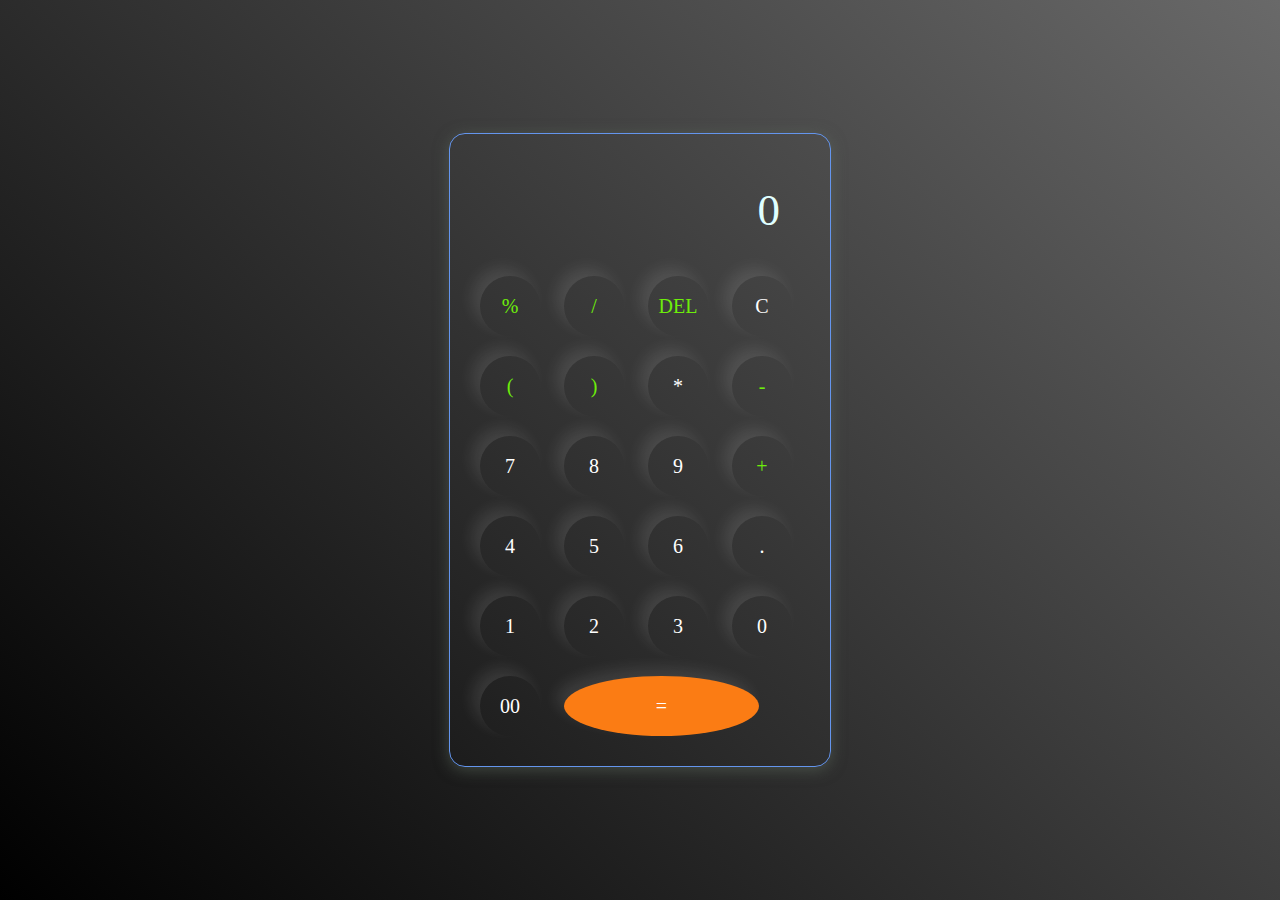
<file: calci/index.html>
<!DOCTYPE html>
<html lang="en">
  <head>
    <meta charset="UTF-8" />
    <meta http-equiv="X-UA-Compatible" content="IE=edge" />
    <meta name="viewport" content="width=device-width, initial-scale=1.0" />
    <link rel="stylesheet" href="style.css" />
    <title>Calculator - Hrishitha</title>
  </head>
  <body>
    <div class="container">
      <div class="calculator">
        <input type="text" id="inputBox" placeholder="0" />
        <div>

          <button class="button operator">%</button></button>
          <button class="button operator">/</button>
          <button class="button operator">DEL</button>
          <button class="button clearBtn">C</button>
        </div>
        <div>
          <button class="button operator">(</button>
          <button class="button operator">)</button>
          <button class="button">*</button>
          <button class="button operator">-</button>

        </div>
        <div>
          <button class="button">7</button>
          <button class="button">8</button>
          <button class="button">9</button>
          <button class="button operator">+</button>
        </div>
        <div>
          <button class="button">4</button>
          <button class="button">5</button>
          <button class="button">6</button>
          <button class="button">.</button>
        </div>
        <div>
          <button class="button">1</button>
          <button class="button">2</button>
          <button class="button">3</button>
          <button class="button">0</button>
        </div>
        <div>
          <button class="button">00</button>
          <button class="button equalBtn">=</button>
        </div>
      </div>
    </div>

    <script src="script.js"></script>
  </body>
</html>
</file>
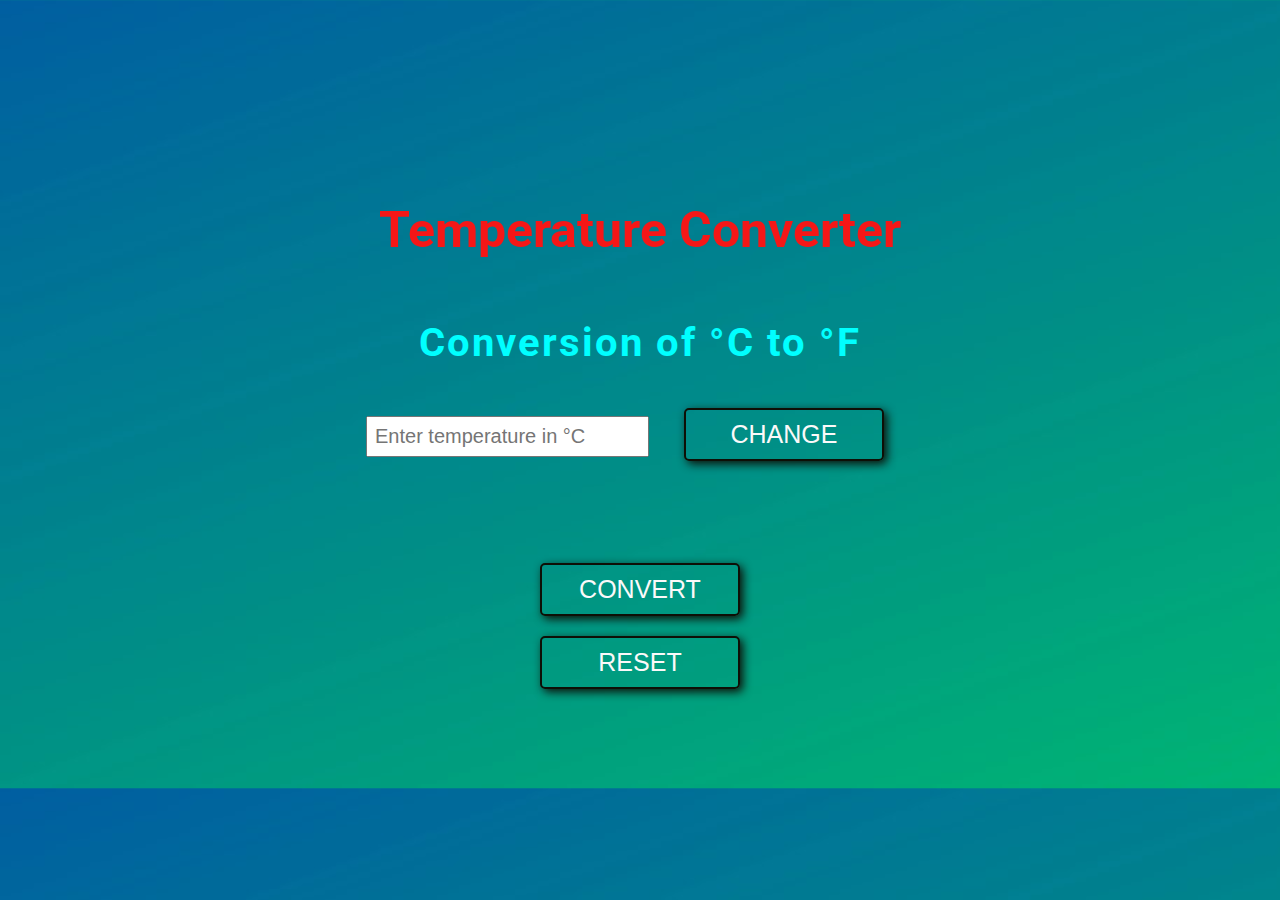
<file: Task 3/index.html>
<!DOCTYPE html>
<html lang="en">

<head>
    <meta charset="UTF-8">
    <meta http-equiv="X-UA-Compatible" content="IE=edge">
    <meta name="viewport" content="width=device-width, initial-scale=1.0">
    <meta name="description" content="Converter Celsius to Fahrenheit" />
    <meta name="keywords" content="converter, calculator, celsius, fahrenheit" />
    <meta name="author" content="Piotr Maliga" />
    <title>Temperature Converter</title>
    <main>Temperature Converter</main>

    <link href="style.css" rel="stylesheet">

    <link rel="preconcert" href="https://fonts.gstatic.com">
    <link href="https://fonts.googleapis.com/css2?family=Roboto:wght@400;700&display=swap" rel="stylesheet">


    <script src="script.js" defer></script>
</head>


<body background="bg.jpeg" style="background-size: 1400px;">
    
    <header>
        <label for="converter">Conversion of <span class="C">°C</span> to <span class="F">°F</span></label>
    </header>

    <div>
       <input type="text" id="converter" placeholder="Enter temperature in °C">
       <button class="changeButton">Change</button>
    </div>
    
    <p class="result"></p>

    <div id="buttons">
        <div>
        <button class="convertButton" style="margin:10px;">Convert</button></div>
        <div>
        <button class="resetButton"style="margin:10px;">Reset</button></div>
    </div>

</body>
</html>
</file>
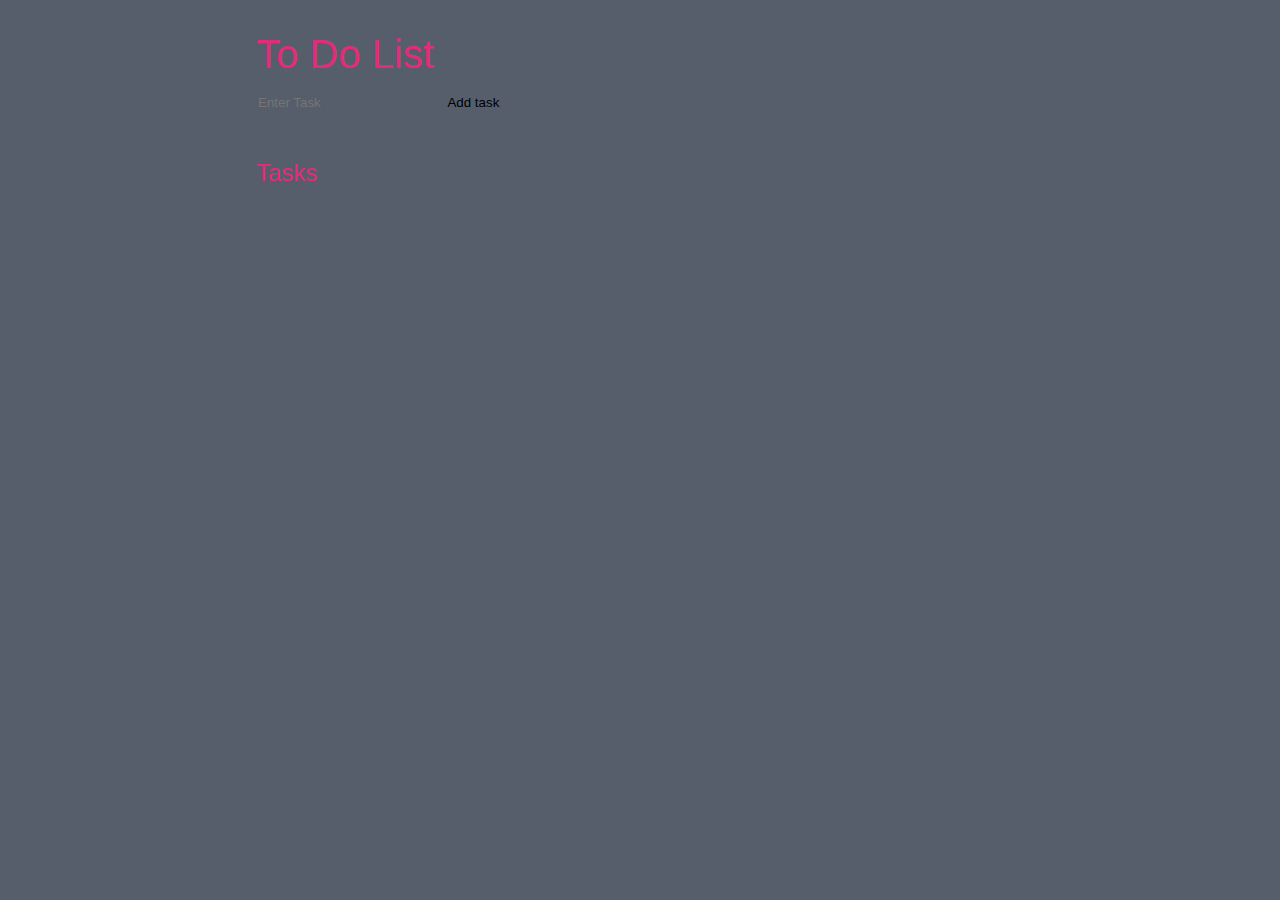
<file: To-Do-Webapp/index.html>
<!DOCTYPE html>
<html lang="en">
<head>
	<meta charset="UTF-8">
	<meta http-equiv="X-UA-Compatible" content="IE=edge">
	<meta name="viewport" content="width=device-width, initial-scale=1.0">
	<title>To Do List</title>

	<link rel="stylesheet" href="app.css" />
</head>
<body>
	
	<header>
		<h1>To Do List</h1>
		<form id="To-Do-form">
			<input 
				type="text" 
				name="To-Do-input" 
				id="To-Do-input" 
				placeholder="Enter Task" />
			<input 
				type="submit"
				id="To-Do-submit" 
				value="Add task" />
		</form>
	</header>
	<main>
		<section class="task-list">
			<h2>Tasks</h2>

			<div id="tasks">

				<!-- <div class="task">
					<div class="content">
						<input 
							type="text" 
							class="text" 
							value="A new task"
							readonly>
					</div>
					<div class="actions">
						<button class="edit">Edit</button>
						<button class="delete">Delete</button>
					</div>
				</div> -->

			</div>
		</section>
	</main>

	<script src="app.js"></script>
</body>
</html>
</file>
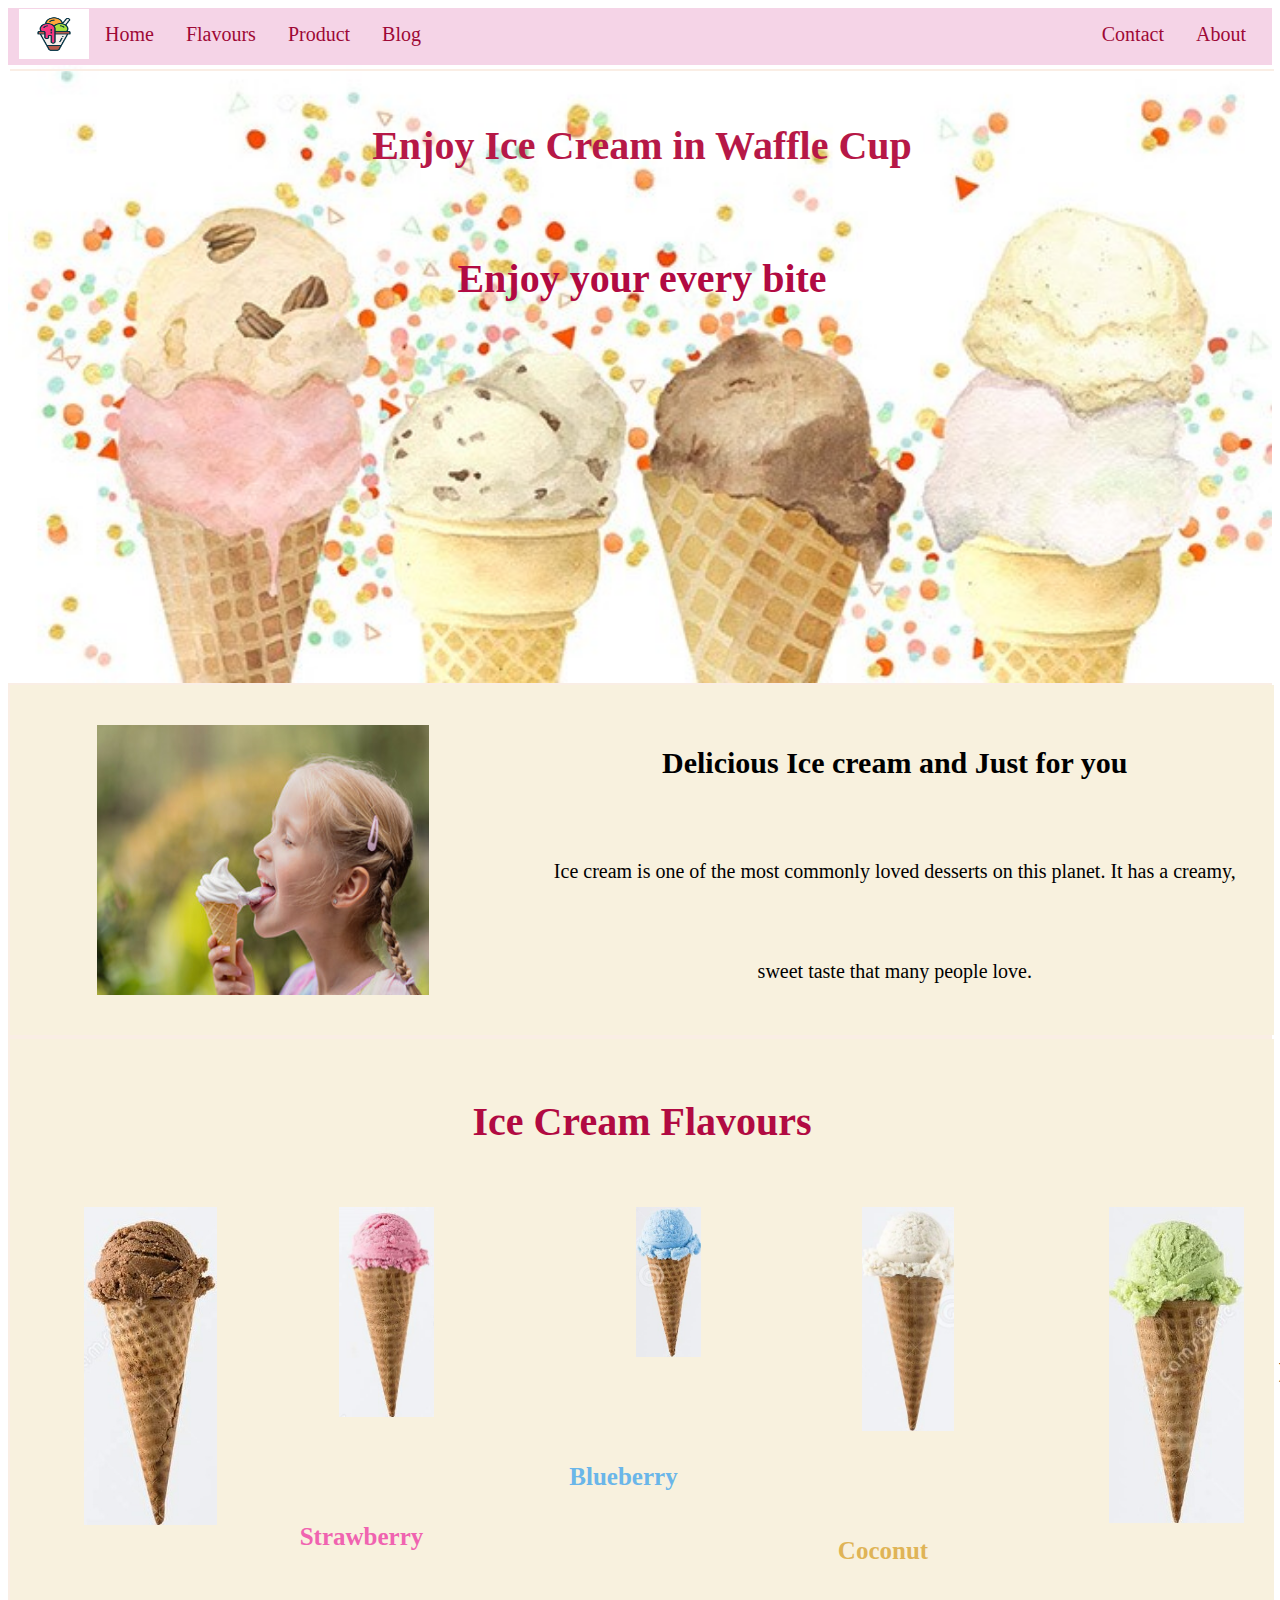
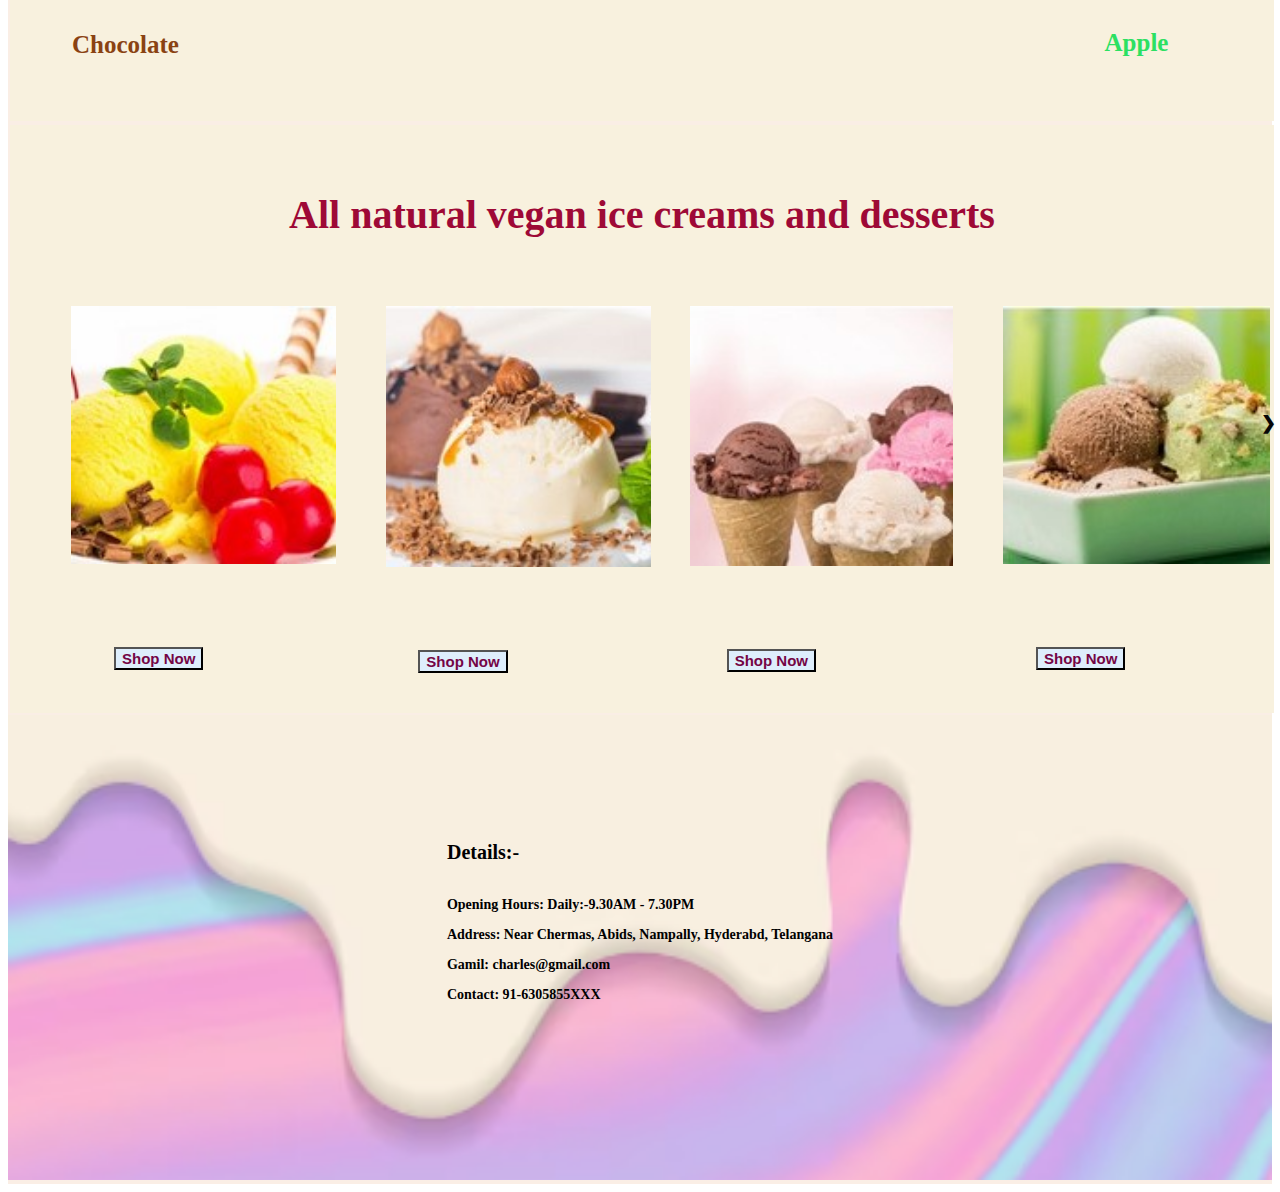
<file: Task 1/Mainpage.html>
<!DOCTYPE html>
<html>
  <head>
    <title>Charles</title>
    <link rel="stylesheet" href="styles.css">
  </head>
  <body>


    <ul style="font-size: 20px;">
      <li><img src="logo.jpg"width="80" height="50" style="padding-left:10px;"></li>
      <li><a href="#home">Home</a></li>
      <li><a href="#news">Flavours</a></li>
      <li><a href="#contact">Product</a></li>
      <li><a href="#contact">Blog</a></li>
      <li style="float:right"><a class="active" href="#about" style="padding-right:25px;">About</a></li>
      <li style="float:right"><a class="active" href="#contact">Contact</a></li>
    </ul>



    <div class="flex-container">
      <img src="img1.jpg">
      <div class="top-right">
        <!--<h3><marquee width="60%" direction="left" height="100px" font-color="#f5faf5;">
          Village Ice cream
          </marquee></h3>-->
        <h1>Enjoy Ice Cream in Waffle Cup</h1>
        <h2>Enjoy your every bite</h2>
      </div>




      <div class="row" style="background-color:rgb(248, 241, 222)">
        <div class="column left">
          <img src="img10.jpg" width="80%" height="100%" style="padding: 20px;">
        </div>
        <div class="column right" style="background-color:rgb(248, 241, 222)">
          <table>
            <tr>
              <th style="font-size: 30px;">Delicious Ice cream  and Just for you</th>
            </tr>
            <tr>
              <td style="font-size:20px;">Ice cream is one of the most commonly loved desserts on this planet. It has a creamy, sweet taste that many people love.</td>
            </tr>
          </table>
        </div>
      </div>




      <div style="background-color: rgb(248, 241, 222);">
        <h2>Ice Cream Flavours</h2>
        
        <ul style="background-color: rgb(248, 241, 222);">
        <li><img src="chocolate.jpg"width="80%" height="20%" style="padding-left: 50px;"><p style="font-size: 25px; font-weight:bold; color: rgb(138, 66, 18);">Chocolate</p></li>
        <li><img src="pink.jpg"width="60%" height="30%" style="padding-left: 50px;"><p style="font-size: 25px; font-weight:bold; color: rgb(240, 99, 176);">Strawberry</p></li>
        <li><img src="blue.jpg"width="55%" height="30%" style="padding-left: 90px;"><p style="font-size: 25px; font-weight:bold; color: rgb(106, 182, 233);">Blueberry</p></li>
        <li><img src="white.jpg"width="60%" height="30%" style="padding-left: 50px;"><p style="font-size: 25px;font-weight:bold; color: rgba(219, 169, 61, 0.849);">Coconut</p></li>
        <li><img src="green.jpg"width="80%" height="10%" style="padding-left: 80px;"><p style="font-size: 25px;font-weight:bold; color: rgb(44, 224, 98);">Apple</p></li>
        <a class="next" style=top:46%; padding=5px; onclick="plusSlides(1)">&#10095;</a></ul>
      </div> 
 




      <div class="container" style="background-color: rgb(248, 241, 222);">
        <div>
          <h3 style="font-size: 40px;">All natural vegan ice creams and desserts</h3>
        </div>
        <div>
          <ul style="background-color: rgb(248, 241, 222);">
            <li><img src="img6.jpg"width="110%" height="70%" style="padding-left: 60px;"><button type="button">Shop Now</button></li>
            <li><img src="img8.jpg"width="110%" height="70%" style="padding-left: 80px;"><button type="button">Shop Now</button></li>
            <li><img src="img7.jpg"width="110%" height="70%" style="padding-left: 70px;"><button type="button">Shop Now </button></li>
            <li><img src="img4.jpg"width="110%" height="70%" style="padding-left: 80px;"><button type="button">Shop Now</button></li>
            <a class="next" onclick="plusSlides(1)">&#10095;</a>
          </ul>
        </div> 
      </div>
      



      <div-3>
        <div class="footer">
           
        </div>
        <div>
            <img src="img12.png"width="100%" height="30%">
          <div class="centered">
            <h5 style="font-size: 20px;">Details:-</h5>
            <p style="font-size: 14px; font-weight: bold;">Opening Hours: Daily:-9.30AM - 7.30PM</p>
            <p style="font-size: 14px; font-weight: bold;">Address: Near Chermas, Abids, Nampally, Hyderabd, Telangana</p>
            <p style="font-size: 14px; font-weight: bold;">Gamil: charles@gmail.com</p>
            <p style="font-size: 14px; font-weight: bold;">Contact: 91-6305855XXX</p>
          </div>
        </div>
        </div>
        
      </div-3>    
  </div> 



  </body>
</html>
</file>
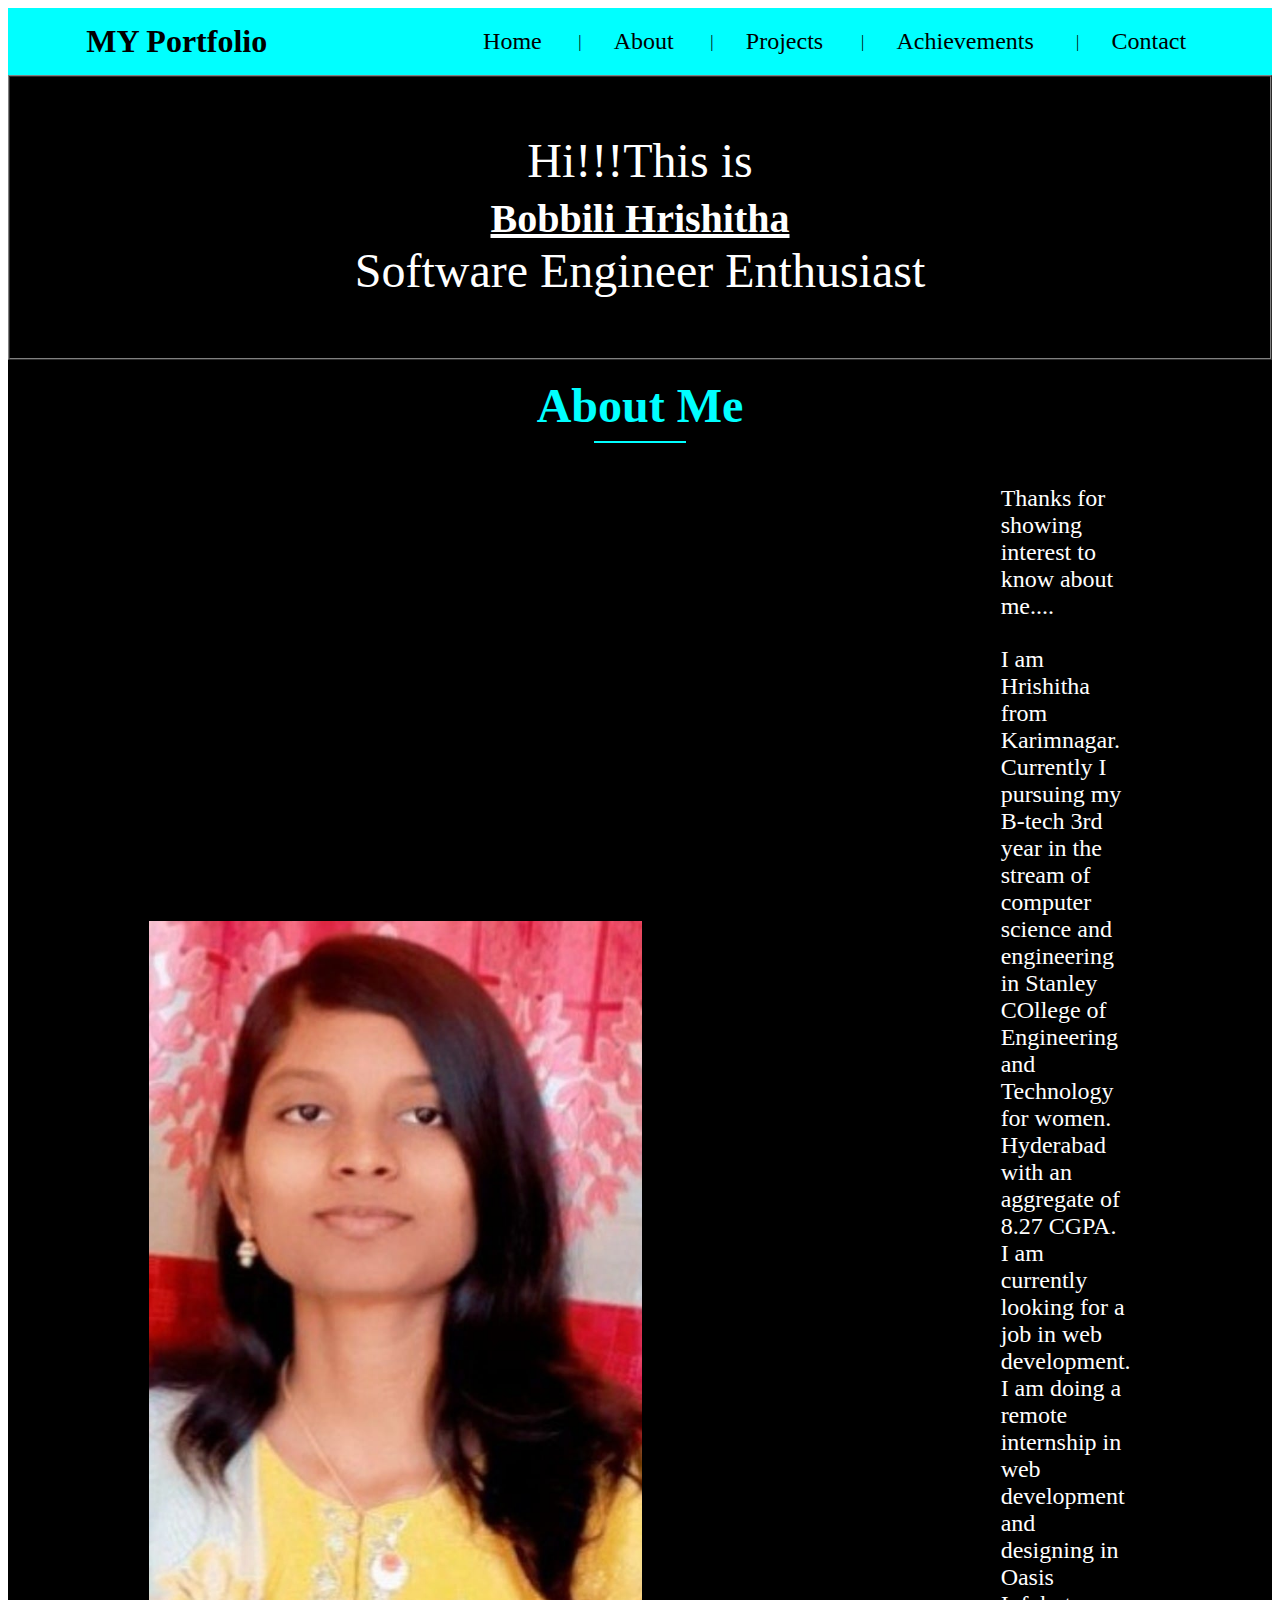
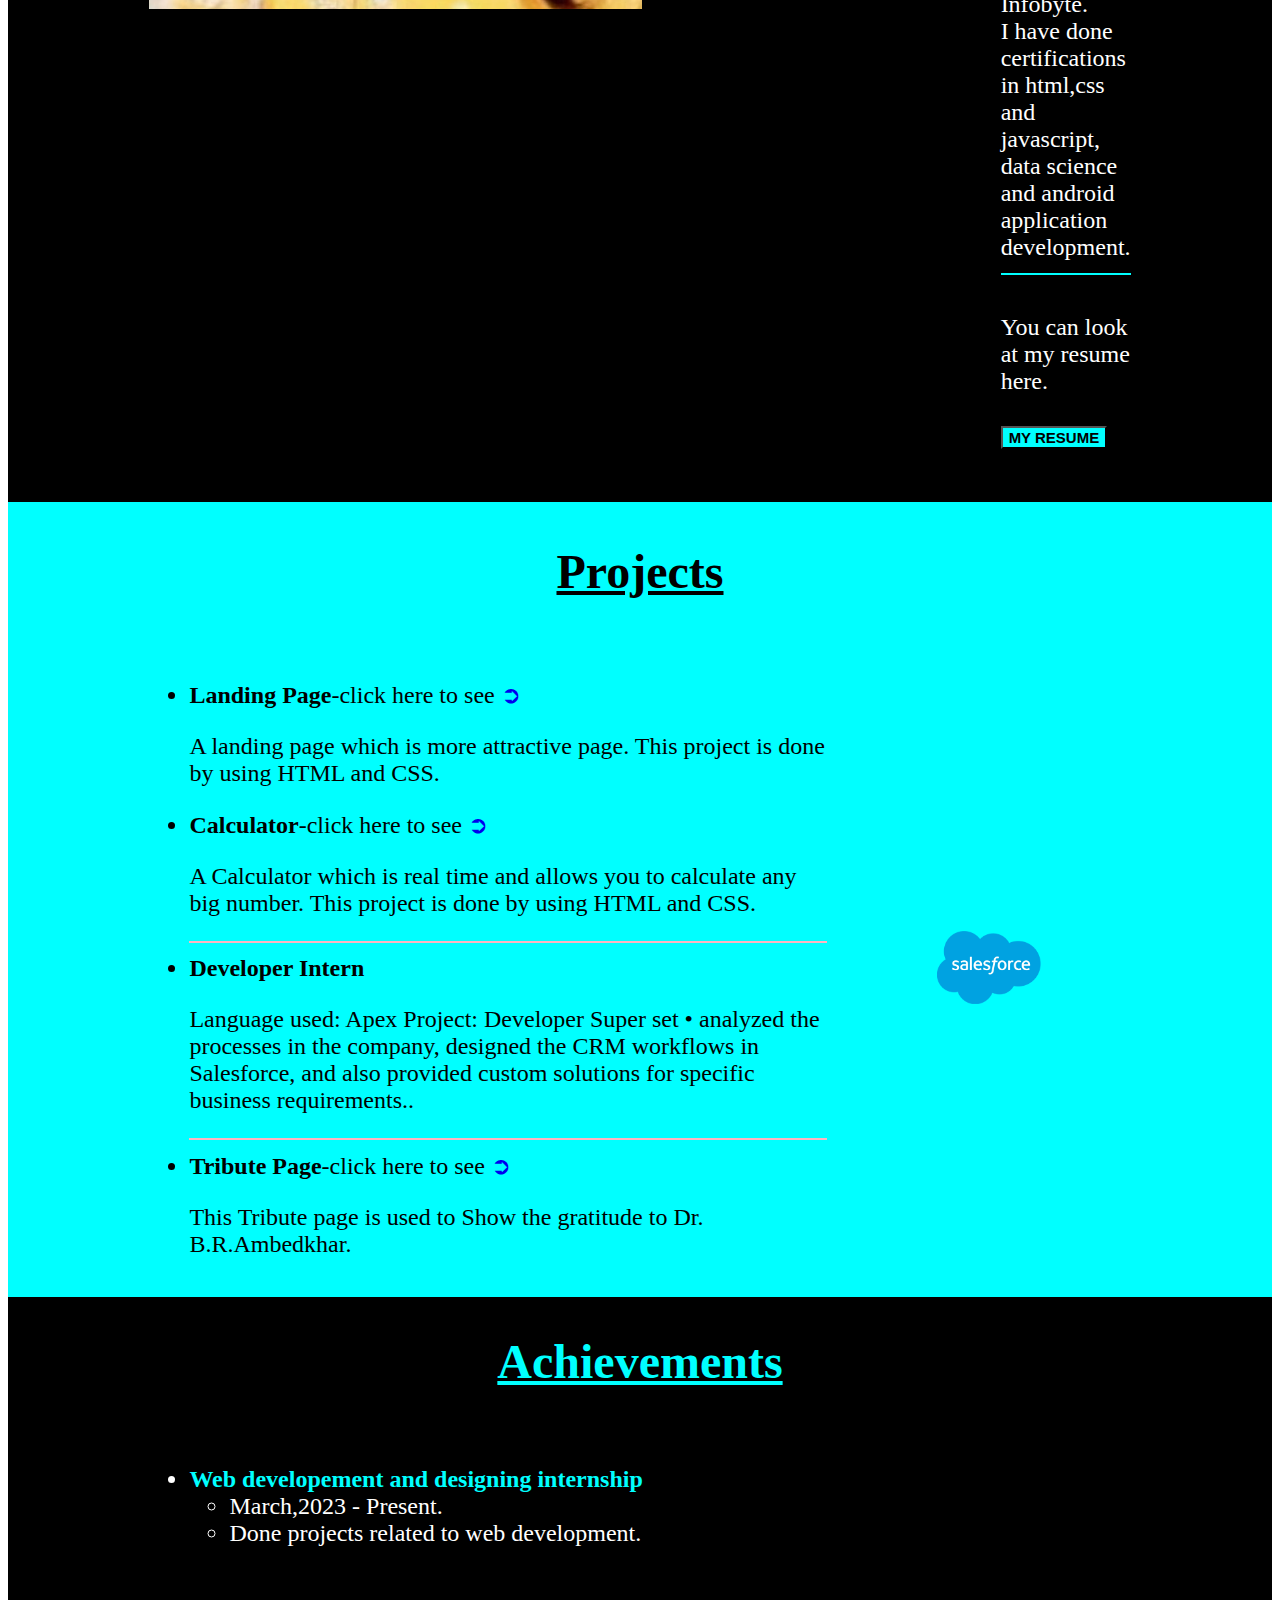
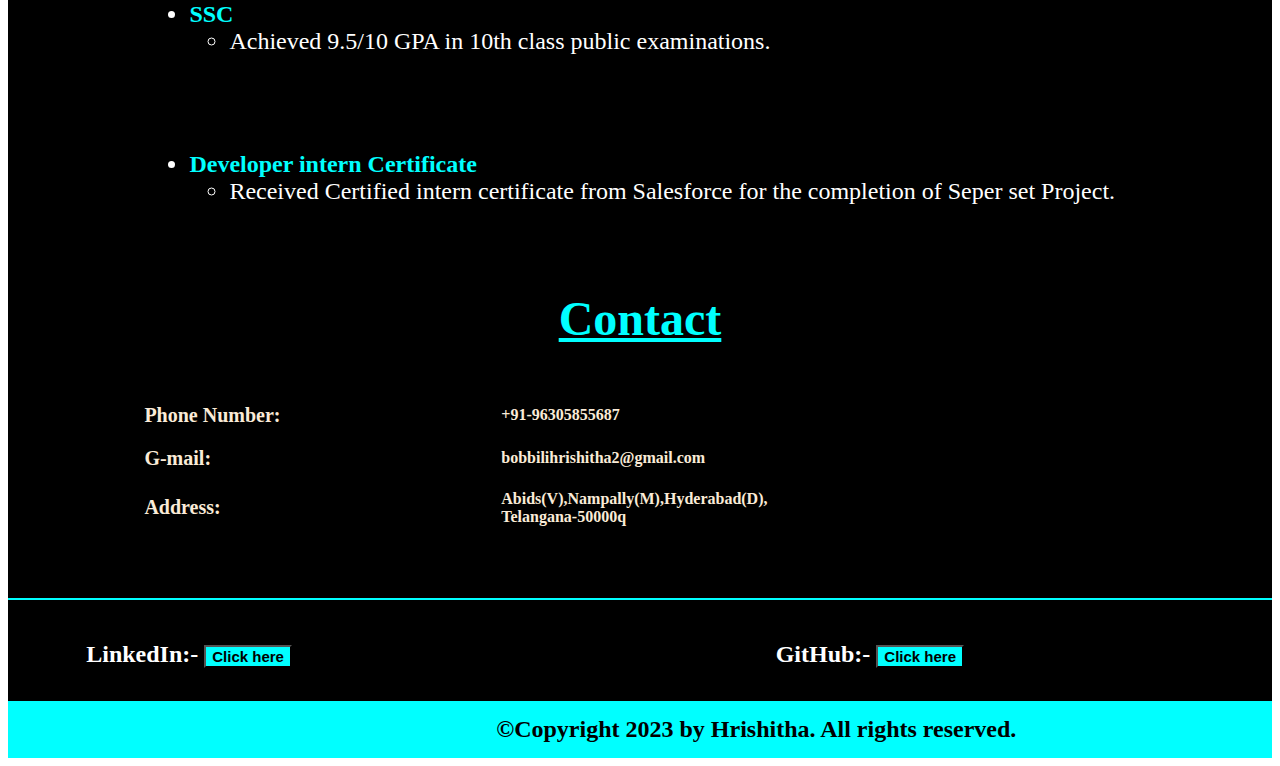
<file: Task 2/portfolio.html>
<!DOCTYPE html>
<html lang="en">

<head>
  <meta charset="UTF-8">
  <meta name="viewport" content="width=device-width, initial-scale=1.0">
  <title>Portfolio</title>
</head>
<body>
  <table id="header" border="0" width="100%"
    cellpadding="0" cellspacing="0" bgcolor="aqua">
    <tr>
      <td>
        <table border="0" cellpadding="15"
          cellspacing="0" width="90%" align="center">
          <tr>
            <td>
              <font face="Candara" size="6">
                <b>MY Portfolio</b>
              </font>





            </td>
            <td width="15%">
            </td>

            <td>
              <a href="#home" style="text-decoration:none">
                <font face="candara" size="5" color=black> Home</font>
              </a>
            </td>
            <td>
              |
            </td>

            <td>
              <a href="#about" style="text-decoration:none">
                <font face="candara" size="5" color=black>
                  About
                </font>
              </a>
            </td>

            <td>
              |
            </td>

            <td>
              <a href="#projects" style="text-decoration:none">
                <font face="candara" size="5" color=black>
                  Projects
                </font>
              </a>
            </td>

            <td>
              |
            </td>

            <td>
              <a href="#achievements" style="text-decoration:none">
                <font face="Candara" size="5" color=black>
                  Achievements
                </font>
              </a>
            </td>

            <td>
              |
            </td>


            <td>
              <a href="#contact" style="text-decoration:none">
                <font face="Candara" size="5" color="black">
                  Contact
                </font>
              </a>
            </td>
          </tr>
        </table>
      </td>
    </tr>
  </table>
  <!--Header(end)-->


  <!--Home(start)-->
  <table id="home" border="1" width="100%"
    cellpadding="20" cellspacing="0" bgcolor="black">
    <tr>
      <td>
        <table border="0" cellpadding="20"
          cellspacing="0" width="90%" align="center">
          <tr>
            <td align="center" valign="middle">
              <p>
                <font face="Candara"
                  size="7" color="white">
                  Hi!!!This is<br><b style="font-size: 40px;"><u>Bobbili Hrishitha</u></b><br>Software Engineer Enthusiast
                </font>
              </p>

              <h2>
                <font face="Candara" size="6"
                  color="#FFB6C1">
                  <!-- Freelance Programmer -->
                </font>
              </h2>
            </td>
          </tr>
        </table>
      </td>
    </tr>
  </table>
  <!--Home(end)-->


  <!--About(start)-->
  <table id="about" border="0" width="100%"
    cellpadding="0" cellspacing="0" bgcolor="black">
    <tr>
      <td>
        <table border="0" cellpadding="15"
          cellspacing="0" width="80%" align="center">
          <tr>
            <td height="80" align="center"
              valign="middle" colspan="2">
              <font face="Candara" size="7"
                color="aqua">
                <b>About Me</b>
              </font>
              <hr color="aqua" width="90">
            </td>
          </tr>


          <tr>
            <td width="200%">
              <img src="pic1.jpeg.jpg"  style="padding-right: 50px;"alt="Project" width="60%">
            </td>

            <td width="80%" 
            <div> 
              <font face="sanserif" size="5"
                color="white">
                Thanks for showing interest to know about me....
                <hr color="black">
                I am Hrishitha from Karimnagar.
                <br>Currently I pursuing my B-tech 3rd year in the stream of computer
                science and engineering in Stanley COllege of Engineering and Technology for women.
                Hyderabad with an aggregate of 8.27 CGPA.
                <br>I am currently looking for a job in web development.

                <br>
                I am doing a remote internship in web development and designing in Oasis Infobyte.
                <br>
                I have done certifications in html,css and javascript, data science and android application development.
                
                <br>
                <hr color="aqua">
                <br>You can look at my resume here.
                <br>
                <a href="160620733008_resume.pdf" style="text-decoration:none"
                      color="##FFB6C1">
                       <br><button style="background-color: aqua;"><b style="font-size: 15px;">MY RESUME</b></button>
                    </a>
              </font> 

            </div>
            </td>
          </tr>
        </table>
        <hr color="black">
        <hr color="black">
        <hr color="black">
      </td>
    </tr>
  </table>
  <!--About(end)-->


  <!--Projects(start)-->
  <table id="projects" border="0" width="100%"
    cellpadding="0" cellspacing="0" bgcolor="aqua">
    <tr>
      <td>
        <table border="0" cellpadding="15"
          cellspacing="0" width="80%" align="center">
          <tr>
            <td height="110" align="center"
              valign="middle" colspan="2">
              <font face="candara" size="7"
                color="black">
                <b><u>Projects</u></b>
              </font>
              
            </td>
          </tr>

          <tr>
            <td height="5">
              <font face="candara"
                size="5" color="black">
                <ul>
                  <li>
                    <b>Landing Page</b>-click here to see
                    <a href="https://github.com/B-Hrishitha/OIBSIP/tree/main/Task%201" style="text-decoration:none">
                       ➲
                    </a>
                    <p> A landing page which is more attractive page. This project is done by using HTML and CSS.</p>
                  </li>

                  <li>
                    <b>Calculator</b>-click here to see
                    <a href="https://github.com/B-Hrishitha/OIBSIP/tree/main/calci" style="text-decoration:none">
                       ➲
                    </a>
                    <p> A Calculator which is real time and allows you to calculate any big number. This project is done by using HTML and CSS.</p>
                  </li>

                  <li>
                    <hr color="#FFB6C1">
                    <b>Developer Intern</b>
                  
                    <p>Language used: Apex 
                      Project: Developer Super set 
                     • analyzed the processes in the company, designed the CRM workflows in Salesforce, and also 
                     provided custom solutions for specific business requirements..</p>
                  </li>

                  <li>
                    <hr color="#FFB6C1">
                   <b>Tribute Page</b>-click here to see
                    <a href="https://github.com/B-Hrishitha/OIBSIP/tree/main/Tribute%20page" style="text-decoration:none"
                      color="##FFB6C1">
                       ➲
                    </a>
                    <p>This Tribute page is used to Show the gratitude to Dr. B.R.Ambedkhar.</p>
                  </li>

                  
                </ul>
                
                
              </font>
            </td>




            <td width="30%" height="50%">
              <img src="Salesforce.com_logo.png" style="padding-left: 80px;"alt="Project" width="38%" height="50%">
            </td>
          </tr>
        </table>
      </td>
    </tr>
  </table>
  <!--Projects(end)-->

  <!--Achievement(start)-->
  <table id="achievements" border="0" width="100%"
    cellpadding="0" cellspacing="0" bgcolor="black">
    <tr>
      <td>
        <table border="0" cellpadding="15"
          cellspacing="0" width="80%" align="center">
          <tr>
            <td height="100" align="center" valign="middle">
              <font face="Verdana" size="7" color="aqua">
               <b><u>Achievements</u></b> 
              
              </font>
            </td>
          </tr>

          <tr>
            <td>
              <font face="candara" size="5" color="white">
                <ul>
                  <li>
                    <b style="color: aqua;">Web developement and designing internship</b>
                    <ul>
                      <li>
                       March,2023 - Present.
                      </li>
                      <li>
                        Done projects related to web development.
                      </li>
                    </ul>
                  </li>
                  
                  <li>
                    <hr color="black">
                    <hr color="black">
                    <hr color="black">
                    <b style="color: aqua;">SSC</b>
                    <ul>
                      <li>
                        Achieved 9.5/10 GPA in 10th class public examinations.
                      </li>
                      
                      
                      <hr color="black">
                      <hr color="black">
                      <hr color="black">
                      
                    </ul>
                  </li>
                  
                  
                  <hr color="black"><hr color="black"><hr color="black">
                  <li>
                    <b style="color: aqua;">Developer intern Certificate</b>
                    <ul>
                      <li>
                        Received Certified intern certificate from Salesforce for the completion of Seper set Project.
                      </li>
                    </ul>
                  </li>

                

                </ul>

              </font>
            </td>
          </tr>
        </table>
      </td>
    </tr>
  </table>
  <!--Achievement(end)-->


  <!--Contact(start)-->
  <table id="contact" border="0" width="100%"
    cellpadding="0" cellspacing="0" bgcolor="black">
    <tr>
      <td>
        <table border="0" cellpadding="10"
          cellspacing="0" width="80%" align="center">
          <tr>
            <td height="130" align="center"
              valign="middle" colspan="2">
              <font face="Candara" size="7"
                color="aqua">
                <b><u>Contact</u></b>
              </font>
              
            </td>
          </tr>

          <tr>
            <font face="Candara" size="7"
                color="white">
           <td><b style="color:antiquewhite; font-size: 20px;">Phone Number:</b></td>
            <td><b style="color:antiquewhite; font-size: 16px;">+91-96305855687</b></td>
          </font>
    </tr>
    <tr>
            <td><b style="color:antiquewhite; font-size: 20px;">G-mail:</b></td>
            <td><b style="color:antiquewhite; font-size: 16px;">bobbilihrishitha2@gmail.com</b></td>
    </tr>
    <tr>
      <td><b style="color:antiquewhite; font-size: 20px;">Address:</b></td>
      <td><b style="color:antiquewhite; font-size: 16px;">Abids(V),Nampally(M),Hyderabad(D),<br>Telangana-50000q</b></td>
</tr>
    
  </table>
  <!--Contact(end)-->


  <!--Footer1(start)-->
  <br><br><br>
  <hr color="aqua"><br>
  <table id="footer" border="0" width="100%"
    cellpadding="0" cellspacing="0" bgcolor="black">
    <tr>
      <td>
        <table border="0" cellpadding="15"
          cellspacing="0" width="90%" align="center">
          <tr>
            <td width="20%" valign="top">
              <font face="candara"
                color="white" size="5">
              <b>LinkedIn:-</b>
              </font>
              <a href="https://www.linkedin.com/in/bobbili-hrishitha-paul-601a5b207/" style="text-decoration:none">
               <button style="background-color: aqua;"><b style="font-size: 15px;">Click here</b></button>
              </a>
            </td>
            <td width="13%" valign="top">
              <font face="candara"
                color="white" size="5">
              <b>GitHub:-</b>
              </font>
              <a href="https://github.com/B-Hrishitha/OIBSIP" style="text-decoration:none">
               <button style="background-color: aqua;"><b style="font-size: 15px;">Click here</b></button>
              </a>
        
          </tr>
        </table>
      </td>
    </tr>
  </table>
  <!--Footer1(end)-->


  <!--Footer2(start)-->
  <br>
  <table id="footer" border="0" width="100%"
    cellpadding="0" cellspacing="0" bgcolor="aqua">
    <tr>
      <td>
        <table border="0" cellpadding="15"
          cellspacing="0" width="90%" align="center">
          <tr>
            <td width="80%" valign="top">
              <font face="candara"
                color="black" size="5" style="padding-left: 410px;">
                <b>©Copyright 2023 by Hrishitha.
                All rights reserved.</b>
              </font>
            </td>
          </tr>
        </table>
      </td>
    </tr>
  </table>
  <!--Footer2(end)-->

</body>

</html>
</file>
<file: calci/style.css>
@import url('https://fonts.google.com/share?selection.family=Roboto%20Condensed:wght@300');

*{
    padding: 0;
    margin: 0;
    box-sizing: border-box;
    font-family: 'roboto', condensed;
}

body{
    width: 100%;
    height: 100vh;
    align-items: center;
    display: flex;
    justify-content: center;
    background: linear-gradient(45deg, #000000, #696969);
}

.calculator{
    border: 1px solid #6495ED;
    padding: 20px;
    border-radius: 16px;
    background: transparent;
    box-shadow: 0px 3px 15px rgba(100, 115, 100, 0.5);

}

input{
    width: 320px;
    border: none;
    padding: 20px;
    margin: 10px;
    background: transparent;
    box-shadow: 0px 3px 15px rgbs(80, 80, 80, 0.1);
    font-size: 45px;
    text-align: right;
    cursor: pointer;
    color: #F08080;
}

input::placeholder{
    color: #E0FFFF;
}

button{
    border: none;
    width: 60px;
    height: 60px;
    margin: 10px;
    border-radius: 50%;
    background: transparent;
    color: #ffffff;
    font-size: 20px;
    box-shadow: -8px -8px 15px rgba(255, 255, 255, 0.1);
    cursor: pointer;
}

.equalBtn{
    background-color: #fb7c14;
    width: 195px;
    height: 60px;
    margin: 10px;
    color: #ffffff;
    border-radius: 50%;
}

.operator{
    color: #6dee0a;
}
</file>
<file: Task 3/style.css>
* {
    box-sizing: border-box;
    margin: 0;
    padding: 0;
  }
  :root {
    font-family: "Roboto", sans-serif;
    --color: rgb(14, 15, 6);
    --color2: rgb(251, 249, 249);
  
  }
  
  body {
    display: flex;
    justify-content: center;
    align-items: center;
    flex-direction: column;
    height: 100vh;
    color: aqua;
    font-size: 20px;
  }

  main {
    font-size: 50px;
    color:rgb(245, 23, 23);
    font-weight: bold;
    margin-bottom: 60px;
  }

  label {
    font-size: 40px;
    letter-spacing: 2px;
    font-weight: bold;
    
  }
  input {
    margin: 50px 0 10px;
    padding: 7px;
    font-size: 20px;
  }
  .result {
    margin: 10px 0 50px;
    font-size: 26px;
    color: rgb(8, 8, 8);
    letter-spacing: 1px;
    height: 1em;
    font-weight: bold;
  }
  
  button {
    width: 200px;
    margin: 0 30px;
    padding: 10px 30px;
    background: none;
    border: 2px solid var(--color);
    border-radius: 5px;
    color: var(--color2);
    font-size: 25px;
    transition: color 0.3s, box-shadow 0.3s;
    box-shadow: 3px 3px 10px var(--color);
    text-transform: uppercase;
    cursor: pointer;
  }
  button:hover {
    color: var(--color);
    box-shadow: 3px 3px 10px var(--color2);
  }
  
  
  /*  Media queries */
  @media screen and (max-width: 500px){
    label{
      font-size: 35px;
    }
  }
  @media screen and (max-width: 1000px) {
    button {
      display: flex;
      margin-bottom: 20px;
      justify-content: center;
    }
  }
</file>
<file: To-Do-Webapp/app.css>
:root {
	--dark: #565e6b;
	--darker: #1f3337;
	--darkest: #111827;
	--pink: #e12d78;
	--green: #6eed7d;
	--purple: #8B5CF6;
	--light: #EEE;
}

* {
	margin: 0;
	box-sizing: border-box;
	font-family: "Fira sans", sans-serif;
}

body {
	display: flex;
	flex-direction: column;
	min-height: 100vh;
	color: #e7dcdc;
	background-color: var(--dark);
}

header {
	padding: 2rem 1rem;
	max-width: 800px;
	width: 100%;
	margin: 0 auto;
}

header h1{ 
	font-size: 2.5rem;
	font-weight: 300;
	color: var(--pink);
	margin-bottom: 1rem;
}

#new-task-form {
	display: flex;;
}

input, button {
	appearance: none;
	border: none;
	outline: none;
	background: none;
}

#new-task-input {
	flex: 1 1 0%;
	background-color: var(--darker);
	padding: 1rem;
	border-radius: 1rem;
	margin-right: 1rem;
	color: var(--light);
	font-size: 1.25rem;
}

#new-task-input::placeholder {
	color: var(--pink);
}

#new-task-submit {
	color: var(--green);
	font-size: 1.25rem;
	font-weight: 700;
	background-image: linear-gradient(to right, var(--green), var(--purple));
	-webkit-text-fill-color: transparent;
	cursor: pointer;
	transition: 0.4s;
}

#new-task-submit:hover {
	opacity: 0.8;
}

#new-task-submit:active {
	opacity: 0.6;
}

main {
	flex: 1 1 0%;
	max-width: 800px;
	width: 100%;
	margin: 0 auto;
}

.task-list {
	padding: 1rem;
}

.task-list h2 {
	font-size: 1.5rem;
	font-weight: 300;
	color: var(--pink);
	margin-bottom: 1rem;
}

#tasks .task {
	display: flex;
	justify-content: space-between;
	background-color: var(--darkest);
	padding: 1rem;
	border-radius: 1rem;
	margin-bottom: 1rem;
}

.task .content {
	flex: 1 1 0%;
}

.task .content .text {
	color: var(--light);
	font-size: 1.125rem;
	width: 100%;
	display: block;
	transition: 0.4s;
}

.task .content .text:not(:read-only) {
	color: var(--green);
}

.task .actions {
	display: flex;
	margin: 0 -0.5rem;
}

.task .actions button {
	cursor: pointer;
	margin: 0 0.5rem;
	font-size: 1.125rem;
	font-weight: 700;
	text-transform: uppercase;
	transition: 0.4s;
}

.task .actions button:hover {
	opacity: 0.8;
}

.task .actions button:active {
	opacity: 0.6;
}

.task .actions .edit {
	background-image: linear-gradient(to right, var(--green), var(--purple));
	-webkit-text-fill-color: transparent;
}

.task .actions .delete {
	color: rgb(193, 13, 13);
}
</file>
<file: Task 1/styles.css>
ul {
  list-style-type: none;
  margin: 0;
  padding: 1px;
  overflow: hidden;
  background-color: #f5d4e7;
}

li {
  float: left;
}

li a {
  display: block;
  color: rgb(158, 9, 54);
  text-align: center;
  padding: 14px 16px;
  text-decoration: none;
}

.flex-container {
  display: flex;
  flex-direction: column;
  position: relative;
  background-color:rgb(250, 238, 229);;
}

.flex-container > div {
  background-color:rgb(250, 238, 229);;
  width:100%;
  margin:2px;
  text-align: center;
  line-height: 100px;
}

.top-right {
  position: absolute;
  font-size: 10px;
  top: 2px;
  right: px;
  width:2px;
  height:2px;
}


h1 {
  font-size: 40px;
  font-family: 'Times New Roman', Times, serif;
  color:rgb(182, 24, 71);
  font-weight: bolder;
}

h2 {
  font-size: 40px;
  font-family: 'Times New Roman', Times, serif;
  color:rgb(177, 10, 66);
  font-weight: bolder;

}

h3 {
  color:rgb(158, 9, 54);
}


* {
  box-sizing: border-box;
}
.column {
  float: left;
  padding: 20px;
  height: 350px; 
}
.left {
  width: 40%;
}

.right {
  width: 60%;
}

button {
  font-size: 15px;
  color: #740545;
  text-align: center;
  background-color: rgb(222, 238, 252);
  font-weight: bold;

}



.next {
  cursor: pointer;
  position: absolute;
  top: 70%;
  width: auto;
  margin-top: 0px;
  padding: 5px;
  color: rgb(8, 7, 7);
  font-weight: bold;
  font-size: 18px;
  transition: 0.6s ease;
  border-radius: 0 3px 3px 0;
  user-select: none;
}

.centered {
  position: absolute;
  top: 90%;
  left: 50%;
  transform: translate(-50%, -50%);
}


table, th, td {
    padding:3px;
}

@media(min-width:576px){

}
</file>
